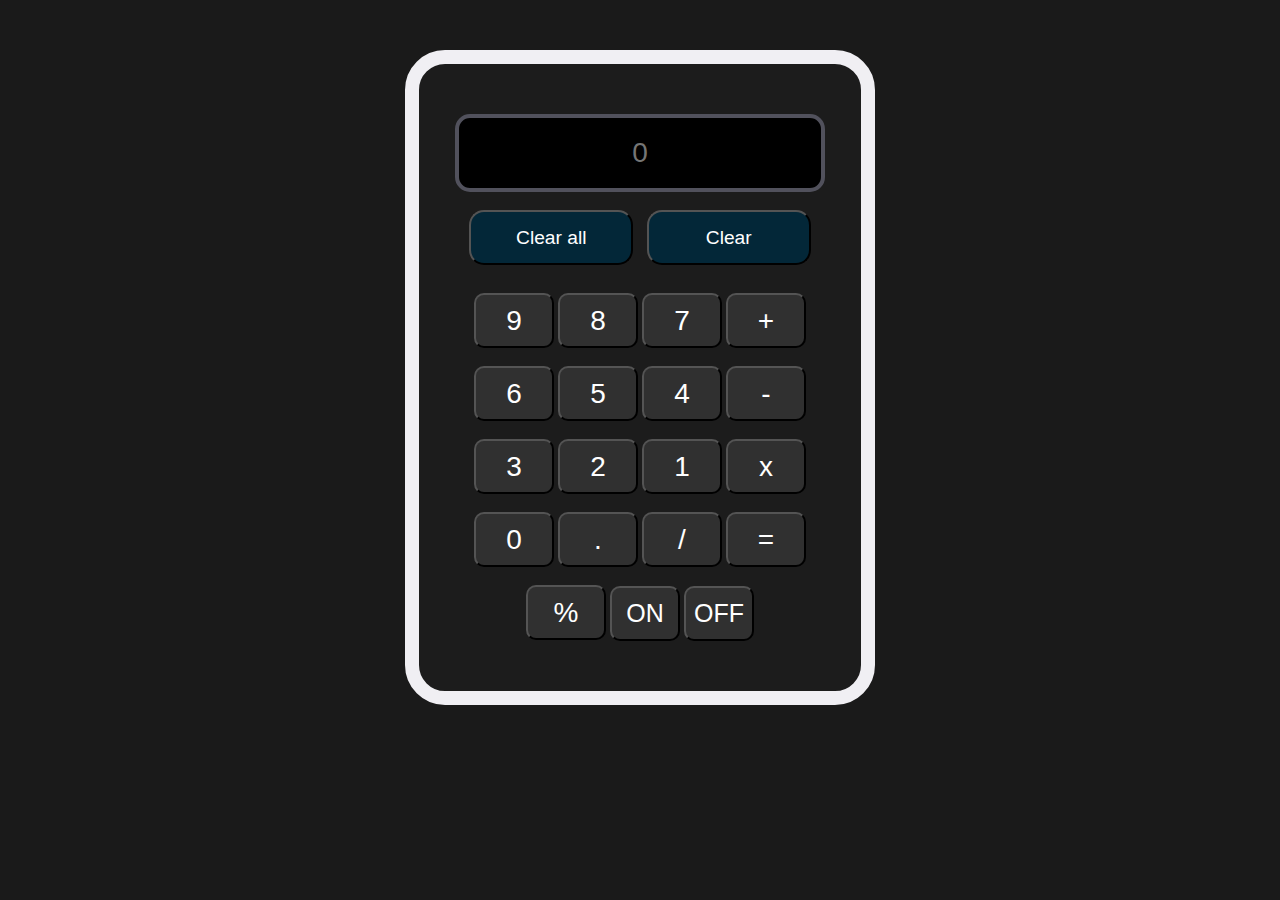
<file: Calculator/index.html>
<!DOCTYPE html>
<html lang="en">
  <head>
    <meta charset="UTF-8" />
    <meta name="viewport" content="width=device-width, initial-scale=1.0" />
    <title>Document</title>
    <link rel="stylesheet" href="style.css" />
  </head>
  <body>
    <div id="main">
        <input readonly type="text" placeholder="0" name="" id="inp" /> 
       

      <br>
      <div class="clear-buttons">
        <button onclick="clearall()" class="clrs">Clear all</button>
        <button onclick="clr()" class="clrs">Clear</button>
      </div>
      <br>

      <div>
        <button class="btn" onclick="foo(9)">9</button>
        <button class="btn" onclick="foo(8)">8</button>
        <button class="btn" onclick="foo(7)">7</button>
        <button class="btn"onclick="foo('+')">+</button>
      </div>
      <br>
      <div>
        <button class="btn" onclick="foo(6)">6</button>
        <button class="btn" onclick="foo(5)">5</button>
        <button class="btn" onclick="foo(4)">4</button>
        <button class="btn" onclick="foo('-')"> -</button>
      </div>
      <br>
      <div>
        <button class="btn" onclick="foo(3)">3</button>
        <button class="btn" onclick="foo(2)">2</button>
        <button class="btn" onclick="foo(1)">1</button>
        <button class="btn" onclick="foo('*')"> x</button>
      </div>
      <br>
      <div>
        <button class="btn" onclick="foo(0)">0</button>
        <button class="btn" onclick="foo('.')" >.</button>
        <button class="btn" onclick="foo('/')">/ </button>
        <button class="btn" onclick="eq()">=</button>
      </div>
<br>
      <div>
        <button class="btn" onclick="foo('%')" > %</button>
        <button class="on" onclick="powerOn()">ON</button>
        <button class="off" onclick="powerOff()">OFF</button>
      </div>
    </div>

    <script src="app.js"></script>
  </body>
</html>
</file>
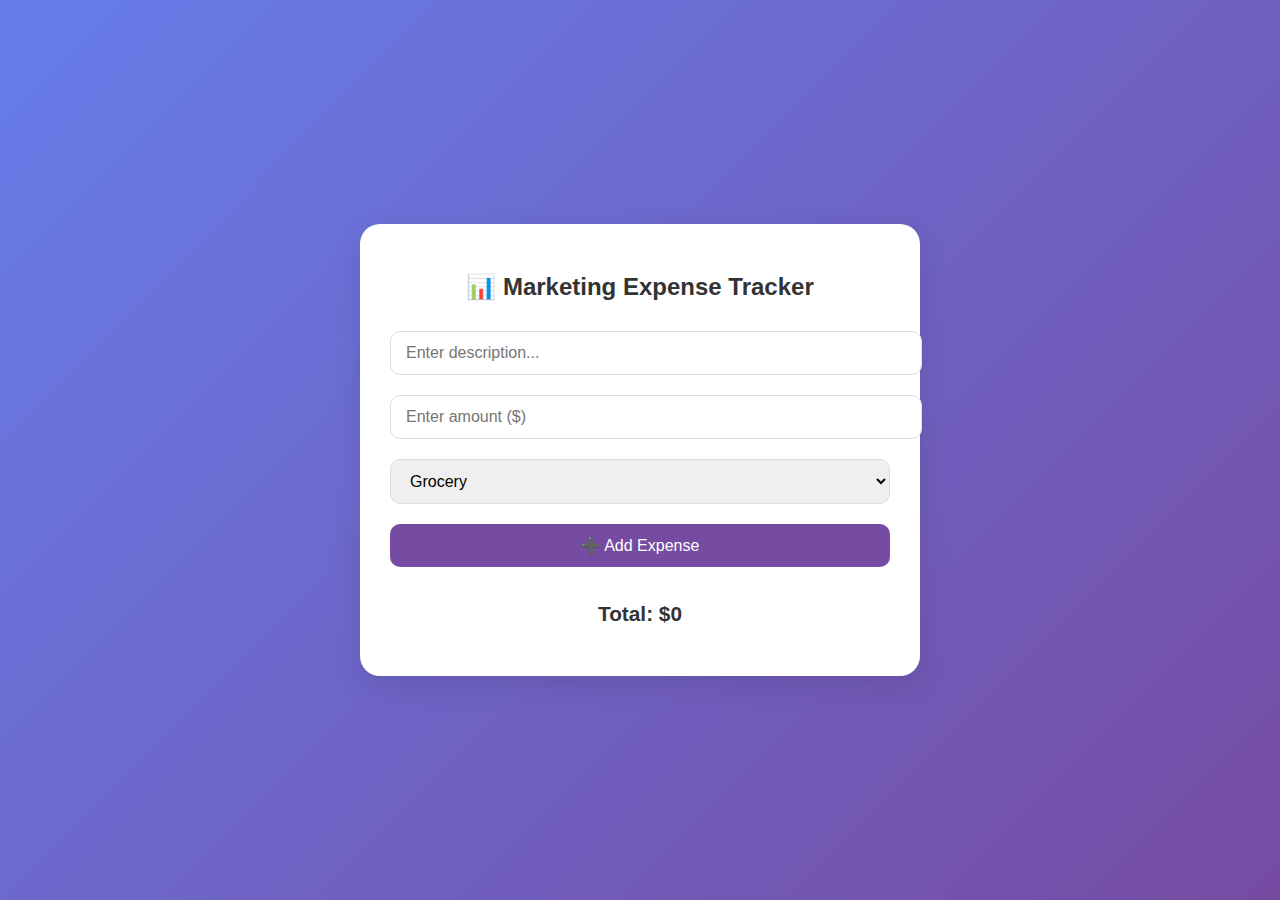
<file: Expense Mangement App/index.html>
<!DOCTYPE html>
<html lang="en">
<head>
  <meta charset="UTF-8">
  <title>Marketing Expense Tracker</title>
  <style>
    body {
      font-family: 'Segoe UI', sans-serif;
      margin: 0;
      background: linear-gradient(135deg, #667eea, #764ba2);
      min-height: 100vh;
      display: flex;
      align-items: center;
      justify-content: center;
    }
    .container {
      background: #ffffff;
      width: 100%;
      max-width: 500px;
      padding: 30px;
      border-radius: 20px;
      box-shadow: 0 10px 30px rgba(0,0,0,0.1);
    }
    h2 {
      text-align: center;
      margin-bottom: 20px;
      color: #333;
    }
    input, select, button {
      width: 100%;
      margin: 10px 0;
      padding: 12px 15px;
      border-radius: 10px;
      border: 1px solid #ddd;
      font-size: 1em;
      transition: border 0.3s;
    }
    input:focus, select:focus {
      border-color: #764ba2;
      outline: none;
    }
    button {
      background-color: #764ba2;
      color: white;
      border: none;
      cursor: pointer;
      transition: background 0.3s;
    }
    button:hover {
      background-color: #5e3c91;
    }
    ul {
      list-style-type: none;
      padding: 0;
      margin-top: 20px;
    }
    li {
      background: #f9f9f9;
      margin-bottom: 12px;
      padding: 12px 15px;
      border-radius: 10px;
      box-shadow: 0 2px 5px rgba(0,0,0,0.05);
      display: flex;
      justify-content: space-between;
      align-items: center;
    }
    .campaign {
      font-size: 0.85em;
      background: #764ba2;
      color: white;
      padding: 3px 10px;
      border-radius: 20px;
    }
    .total {
      font-weight: bold;
      font-size: 1.3em;
      text-align: center;
      margin-top: 25px;
      color: #333;
    }
  </style>
</head>
<body>
  <div class="container">
    <h2>📊 Marketing Expense Tracker</h2>
    <input type="text" id="description" placeholder="Enter description..." />
    <input type="number" id="amount" placeholder="Enter amount ($)" />
    <select id="campaign">
      <option value="Grocery">Grocery</option>
      <option value="Rent">Rent</option>
      <option value="Bills">Bills</option>
      <option value="Our Expence">Our Expence</option>
    </select>
    <button onclick="addExpense()">➕ Add Expense</button>

    <div class="total" id="total">Total: $0</div>
    <ul id="expenseList"></ul>
  </div>

  <script>
    let expenses = [];

    function addExpense() {
      const description = document.getElementById('description').value.trim();
      const amount = parseFloat(document.getElementById('amount').value);
      const campaign = document.getElementById('campaign').value;

      if (!description || isNaN(amount) || amount <= 0) {
        alert("Please enter valid details.");
        return;
      }

      const expense = {
        description,
        amount,
        campaign
      };

      expenses.push(expense);
      updateUI();
      clearForm();
    }

    function updateUI() {
      const list = document.getElementById('expenseList');
      list.innerHTML = '';

      let total = 0;

      expenses.forEach(exp => {
        total += exp.amount;
        const li = document.createElement('li');
        li.innerHTML = `
          <span>${exp.description} - $${exp.amount.toFixed(2)}</span>
          <span class="campaign">${exp.campaign}</span>
        `;
        list.appendChild(li);
      });

      document.getElementById('total').textContent = `Total: $${total.toFixed(2)}`;
    }

    function clearForm() {
      document.getElementById('description').value = '';
      document.getElementById('amount').value = '';
    }
  </script>
</body>
</html>
</file>
<file: Calculator/style.css>
#main {
    display: flex;
    flex-direction: column;
    background-color: #1c1c1c;
    max-width: 100%;
    width: 27%;
    height: auto;
    margin: auto;
    text-align: center;
    padding: 50px;
    align-items: center;
    justify-content: center;
    margin-top: 50px;
    border-radius: 40px;
    border: 14px solid #f0eff3;
  }
  body {
    background-color: #1a1a1a;
  }
  .btn {
    color: #ffffff;
    min-width: 80px;
    height: 55px;
    border-radius: 10px;
    font-size: 28px;
    background-color: #303030;
  }
  .btn:hover {
   background-color: rgb(9, 85, 248);
    color: #000000;
  }
  #inp {
    width: 100%;
    height: 50px;
    border-radius: 15px;
    border: 4px solid #51515c;
    font-size: 28px;
    text-align: center;
    padding: 10px;
    background-color: #000000;
    color: #ffffff;
  }
  .clear-buttons {
    display: flex;
    justify-content: space-between;
    width: 100%;
    margin-bottom: 10px;
  }
  .clrs {
    width: 48%;
    display: inline-block;
    text-align: center;
    height: 55px;
    border-radius: 15px;
    color: rgb(255, 255, 255);
    background-color: #032738;
    font-size: larger;
  }
  
  .clrs:hover {
   background-color: #05f0e4;
   color: #000000;
  }
  .on {
    color: #ffffff;
    width: 20%;
    min-width: 70px;
    height: 55px;
    border-radius: 10px;
    font-size: 25px;
    background-color:#303030;
  }
  .off {
    color: #ffffff;
    width: 20%;
    min-width: 70px;
    height: 55px;
    border-radius: 10px;
    font-size: 25px;
    background-color: #303030;
  }
  .on:hover{
    background-color: #1900ff;
  }
  .off:hover{
    background-color: #ec9a9a;
   }
</file>
